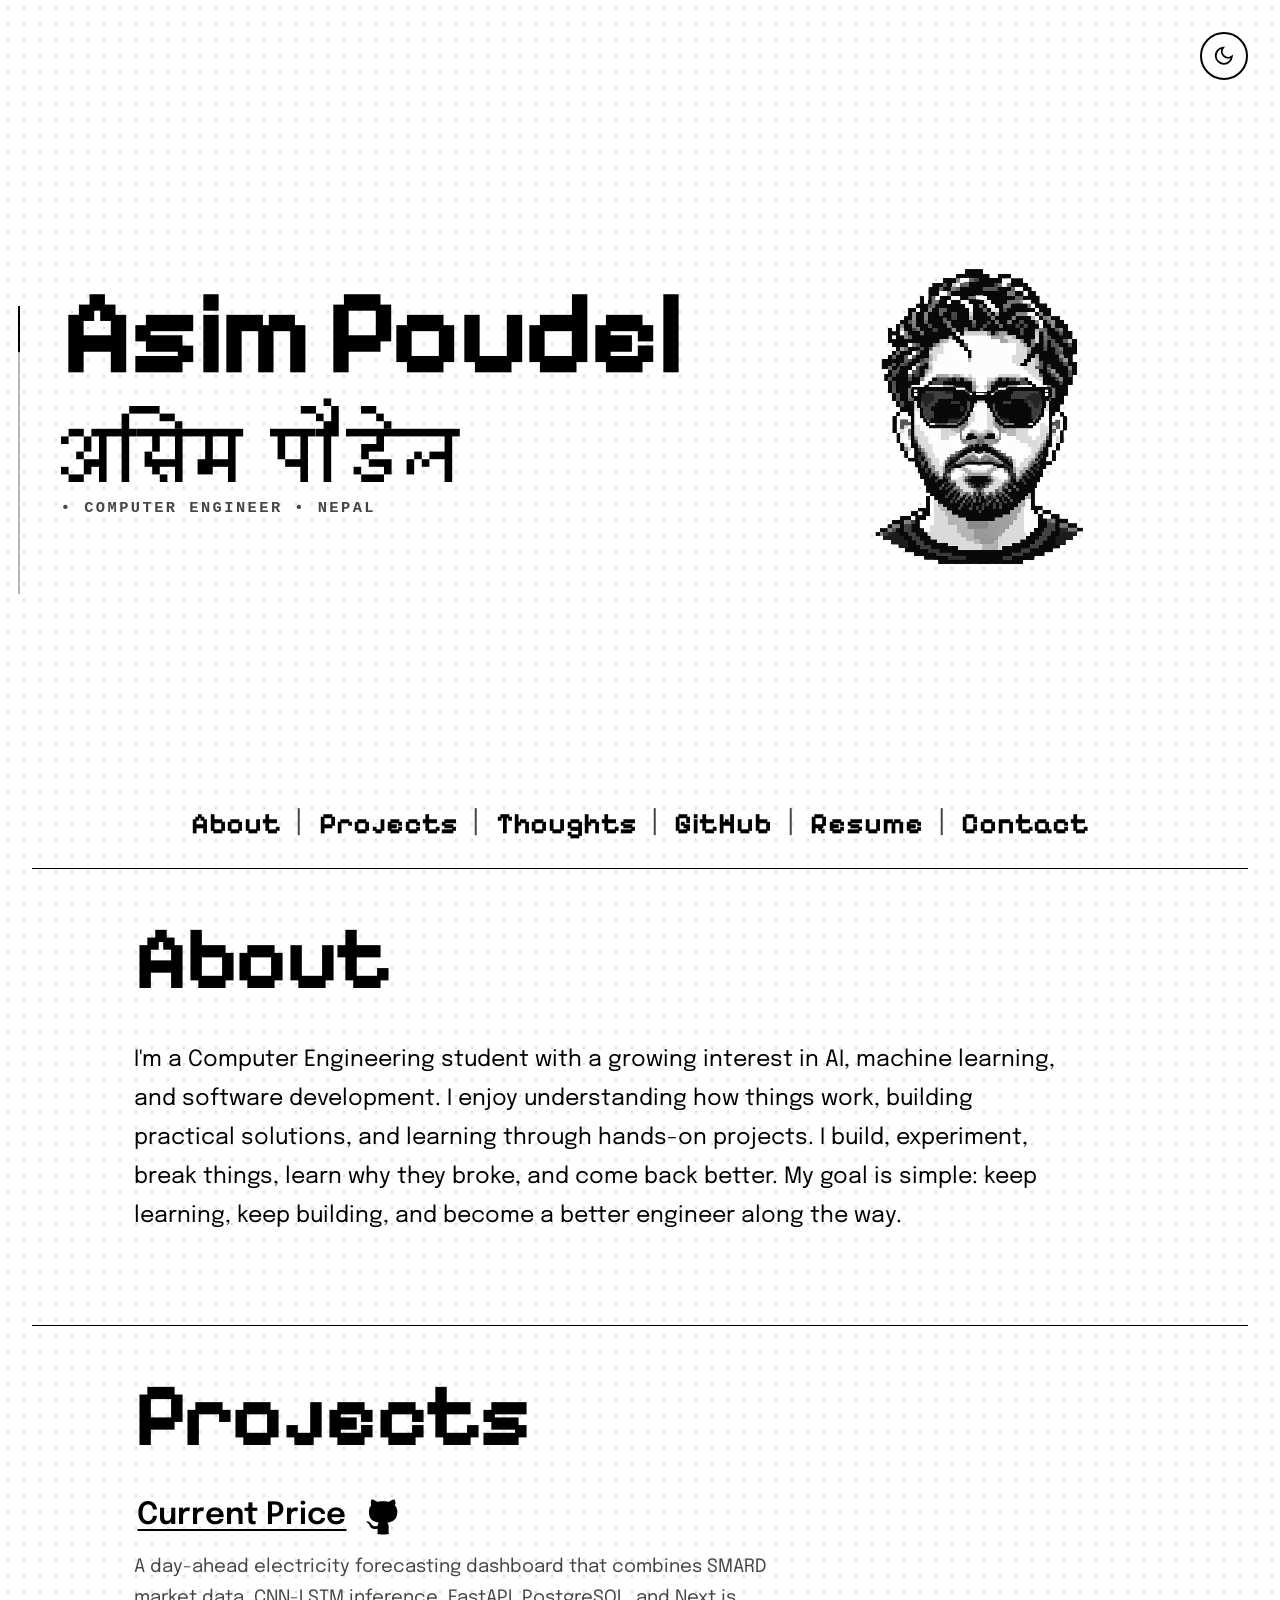
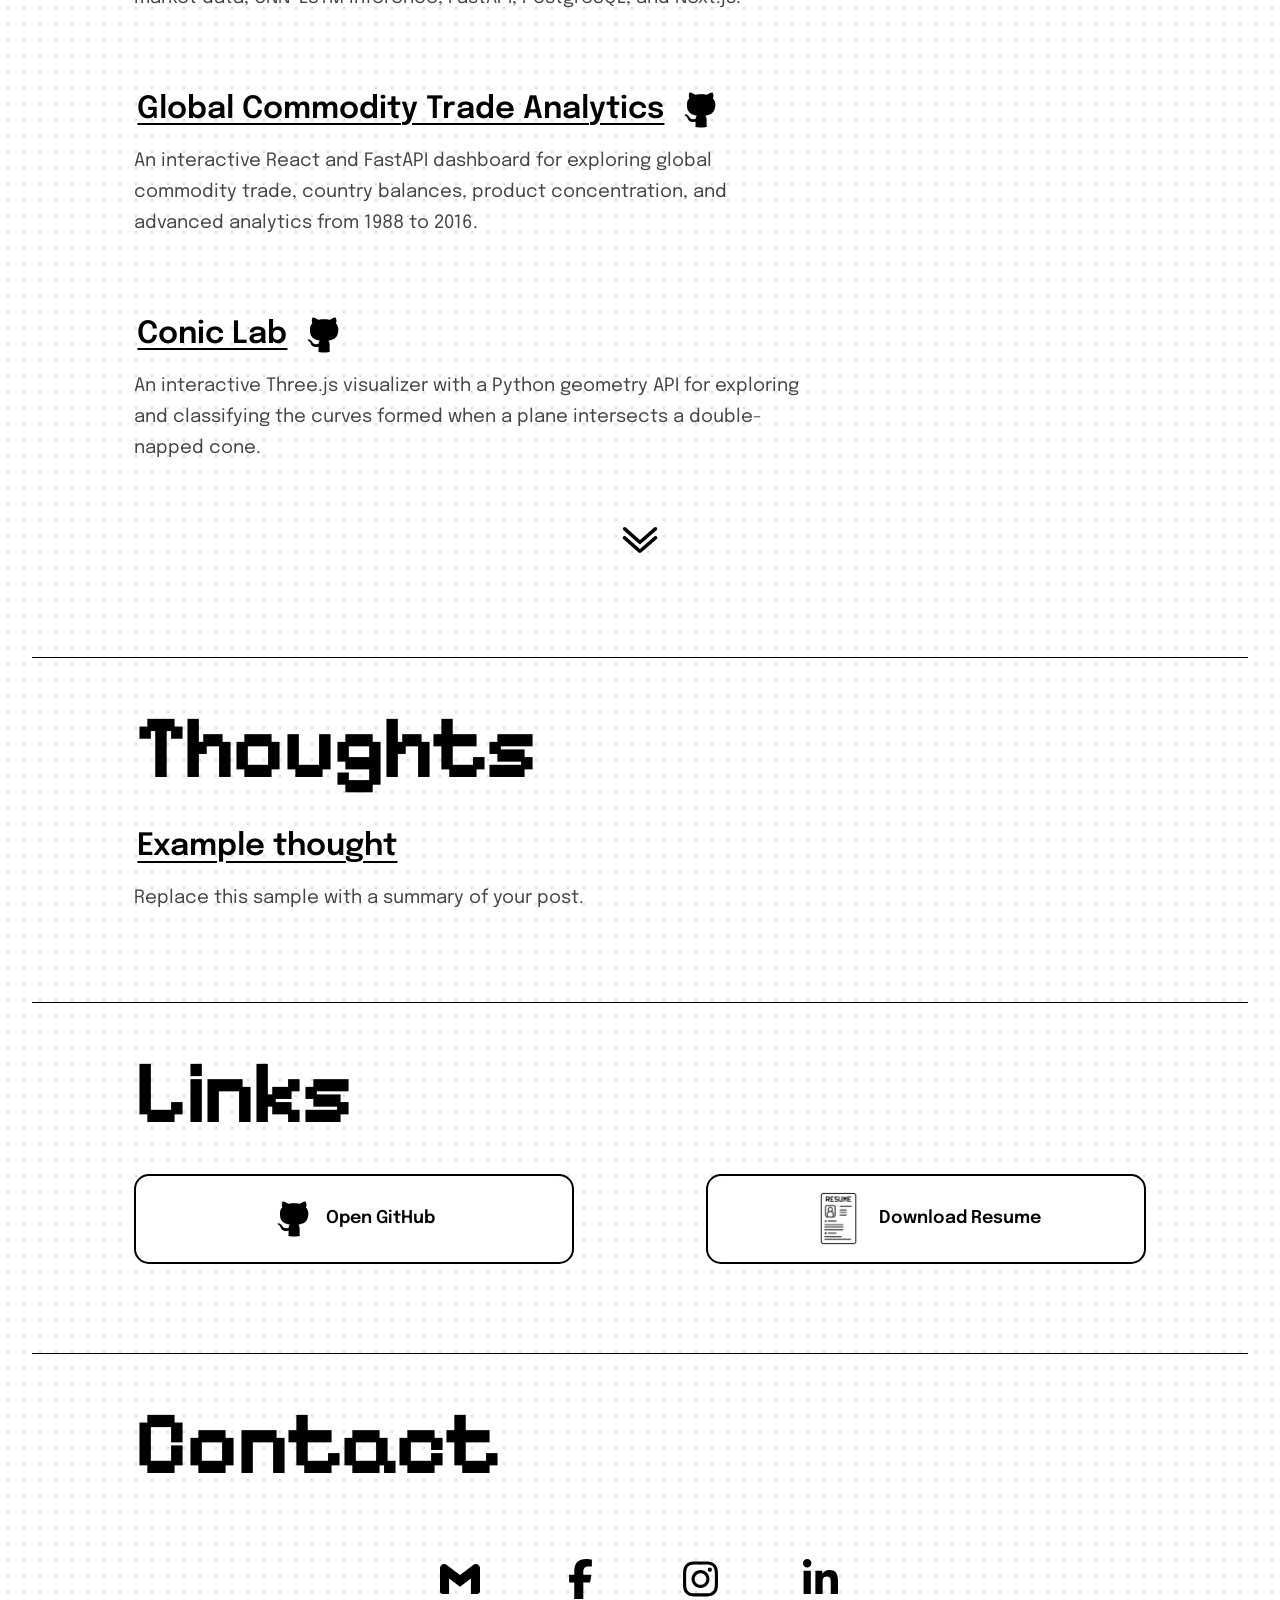
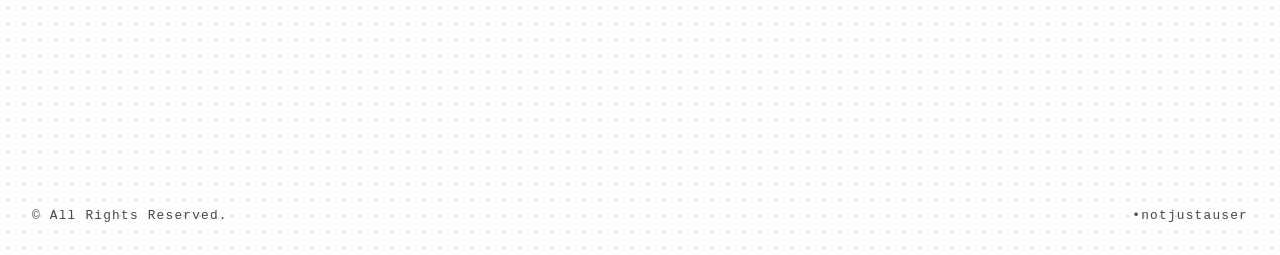
<file: index.html>
<!doctype html>
<html lang="en" data-theme="light">
<head>
    <meta charset="utf-8">
    <meta name="viewport" content="width=device-width, initial-scale=1">
    <meta name="theme-color" content="#ffffff">
    <meta name="description" content="Portfolio of Asim Poudel, a computer engineer based in Nepal.">
    <title>Asim Poudel | Computer Engineer</title>
    <link rel="icon" href="data:,">
    <link rel="preload" href="assets/fonts/pixelify-sans-700.woff2" as="font" type="font/woff2" crossorigin>
    <link rel="preload" href="assets/fonts/8-bit-devanagari.woff2" as="font" type="font/woff2" crossorigin>
    <link rel="preload" href="assets/fonts/epilogue-latin.woff2" as="font" type="font/woff2" crossorigin>
    <link rel="stylesheet" href="style.css">
    <script>
        try {
            document.documentElement.dataset.theme = localStorage.getItem("theme") === "dark" ? "dark" : "light";
        } catch {}
    </script>
</head>
<body>
    <header class="site-header">
        <button class="theme-toggle" type="button" aria-label="Switch to dark theme" title="Switch to dark theme">
            <svg class="theme-icon theme-icon--moon" viewBox="0 0 24 24" aria-hidden="true">
                <path d="M21 12.79A9 9 0 1 1 11.21 3 7 7 0 0 0 21 12.79Z" />
            </svg>
            <svg class="theme-icon theme-icon--sun" viewBox="0 0 24 24" aria-hidden="true">
                <circle cx="12" cy="12" r="4" />
                <path d="M12 2v2M12 20v2M4.93 4.93l1.42 1.42M17.66 17.66l1.41 1.41M2 12h2M20 12h2M4.93 19.07l1.42-1.42M17.66 6.34l1.41-1.41" />
            </svg>
        </button>
    </header>

    <main class="site-main">
        <section class="hero" aria-labelledby="name-en">
            <div class="identity">
                <h1 class="name name--english" id="name-en" lang="en">Asim Poudel</h1>
                <p class="name name--nepali" lang="ne">असिम पौडेल</p>
                <p class="role">&bull; COMPUTER ENGINEER &bull; NEPAL</p>
            </div>

            <figure class="portrait-frame">
                <img
                    class="portrait-image"
                    src="assets/images/image.png"
                    width="1254"
                    height="1254"
                    alt="Pixel portrait of Asim Poudel"
                    fetchpriority="high"
                    loading="eager"
                    decoding="async"
                >
            </figure>

            <nav class="portfolio-nav" aria-label="Portfolio sections">
                <a class="portfolio-nav__link" href="#about">About</a>
                <span class="portfolio-nav__separator" aria-hidden="true">|</span>
                <a class="portfolio-nav__link" href="#projects">Projects</a>
                <span class="portfolio-nav__separator" aria-hidden="true">|</span>
                <a class="portfolio-nav__link" href="#thoughts">Thoughts</a>
                <span class="portfolio-nav__separator" aria-hidden="true">|</span>
                <a class="portfolio-nav__link" href="#links">GitHub</a>
                <span class="portfolio-nav__separator" aria-hidden="true">|</span>
                <a class="portfolio-nav__link" href="#links">Resume</a>
                <span class="portfolio-nav__separator" aria-hidden="true">|</span>
                <a class="portfolio-nav__link" href="#contact">Contact</a>
            </nav>
        </section>

        <div class="content-sections">
            <section class="content-section" id="about" aria-labelledby="about-heading">
                <h2 class="section-heading" id="about-heading" data-about-heading>About</h2>
                <div class="about-copy" data-about-content aria-live="polite">
                    <p class="section-status">Loading about...</p>
                </div>
            </section>

            <section class="content-section" id="projects" aria-labelledby="projects-heading">
                <h2 class="section-heading" id="projects-heading" data-projects-heading>Projects</h2>
                <div class="entry-list" data-projects-content aria-live="polite">
                    <p class="section-status">Loading projects...</p>
                </div>
            </section>

            <section class="content-section" id="thoughts" aria-labelledby="thoughts-heading">
                <h2 class="section-heading" id="thoughts-heading" data-thoughts-heading>Thoughts</h2>
                <div class="entry-list" data-thoughts-content aria-live="polite">
                    <p class="section-status">Loading thoughts...</p>
                </div>
            </section>

            <section class="content-section links-section" id="links" aria-labelledby="links-heading">
                <h2 class="section-heading" id="links-heading">Links</h2>
                <div class="link-actions">
                    <a class="action-link" href="https://github.com/asim-poudel" target="_blank" rel="noopener noreferrer" aria-label="Open GitHub profile in a new tab">
                        <span class="action-link__icon icon-mask icon-mask--github" aria-hidden="true"></span>
                        <span>Open GitHub</span>
                    </a>
                    <a class="action-link" href="assets/resume.pdf" download="Asim_Poudel_CV.pdf">
                        <span class="action-link__icon resume-mark icon-mask icon-mask--resume" aria-hidden="true"></span>
                        <span>Download Resume</span>
                    </a>
                </div>
            </section>

            <section class="content-section" id="contact" aria-labelledby="contact-heading">
                <h2 class="section-heading" id="contact-heading" data-contact-heading>Contact</h2>
                <div class="contact-content" data-contact-content aria-live="polite">
                    <p class="section-status">Loading contact...</p>
                </div>
            </section>
        </div>
    </main>

    <div class="scroll-progress" aria-hidden="true"><span></span></div>

    <footer class="site-footer">
        <small>&copy; All Rights Reserved.</small>
        <small>&bull;notjustauser</small>
    </footer>

    <script src="site.js" defer></script>
</body>
</html>
</file>
<file: style.css>
@font-face {
  font-family: "Pixelify Sans";
  src: url("assets/fonts/pixelify-sans-700.woff2") format("woff2");
  font-style: normal;
  font-weight: 700;
  font-display: swap;
}

@font-face {
  font-family: "8-bit Devanagari";
  src: url("assets/fonts/8-bit-devanagari.woff2") format("woff2");
  font-style: normal;
  font-weight: 400;
  font-display: swap;
}

@font-face {
  font-family: "Epilogue";
  src: url("assets/fonts/epilogue-latin.woff2") format("woff2");
  font-style: normal;
  font-weight: 400 600;
  font-display: swap;
}

:root {
  color-scheme: only light;
  --background: #ffffff;
  --dots: #d9d9d9;
  --text: #000000;
  --muted: #454545;
  --control: #ffffff;
  --control-border: #000000;
  --track: #b8b8b8;
  --divider: #000000;
  --accent: #b32d32;
  --dot-step: 16px;
  --page-edge: 2rem;
}

:root[data-theme="dark"] {
  color-scheme: only dark;
  --background: #000000;
  --dots: #2f2f2f;
  --text: #ffffff;
  --muted: #bcbcbc;
  --control: #000000;
  --control-border: #ffffff;
  --track: #444444;
  --divider: #ffffff;
  --accent: #a30202;
}

*,
*::before,
*::after {
  box-sizing: border-box;
}

html {
  background: var(--background);
  scroll-behavior: smooth;
}

body {
  min-width: 320px;
  min-height: 100vh;
  min-height: 100dvh;
  margin: 0;
  padding: var(--page-edge);
  overflow-x: hidden;
  color: var(--text);
  background-color: var(--background);
  background-image: radial-gradient(
    circle,
    var(--dots) 1.25px,
    transparent 1.25px
  );
  background-position: 0 0;
  background-size: var(--dot-step) var(--dot-step);
  font-family:
    ui-monospace, SFMono-Regular, Menlo, Monaco, Consolas, "Liberation Mono",
    monospace;
  transition:
    color 180ms ease,
    background-color 180ms ease;
}

button {
  font: inherit;
}

a {
  color: inherit;
}

.site-header,
.site-main,
.site-footer {
  width: min(100%, 1440px);
  margin-inline: auto;
}

.site-header {
  height: 0;
}

.theme-toggle {
  position: fixed;
  z-index: 10;
  top: var(--page-edge);
  right: var(--page-edge);
  width: 3rem;
  aspect-ratio: 1;
  padding: 0;
  display: grid;
  place-items: center;
  color: var(--text);
  background: var(--control);
  border: 2px solid var(--control-border);
  border-radius: 50%;
  cursor: pointer;
  transition:
    color 180ms ease,
    background-color 180ms ease,
    transform 120ms ease;
}

.theme-toggle:hover {
  transform: translateY(-2px);
}

.theme-toggle:focus-visible {
  outline: 3px solid var(--text);
  outline-offset: 4px;
}

.theme-icon {
  width: 1.35rem;
  height: 1.35rem;
  fill: none;
  stroke: currentColor;
  stroke-linecap: square;
  stroke-linejoin: miter;
  stroke-width: 2;
}

.theme-icon--sun,
:root[data-theme="dark"] .theme-icon--moon {
  display: none;
}

:root[data-theme="dark"] .theme-icon--sun {
  display: block;
}

.hero {
  min-height: calc(100dvh - 4rem);
  display: grid;
  grid-template-columns: minmax(0, 1fr) auto;
  grid-template-rows: minmax(0, 1fr) auto;
  column-gap: clamp(2rem, 4vw, 4.5rem);
  row-gap: clamp(0.75rem, 2vh, 1.5rem);
  align-items: center;
  padding: clamp(2rem, 6vh, 4rem) clamp(0.25rem, 6vw, 6rem) clamp(1rem, 2vh, 1.5rem);
}

.identity {
  min-width: 0;
  transform: translate(-48px, -32px);
}

.name {
  margin: 0;
  color: var(--text);
  font-weight: 700;
  white-space: nowrap;
}

.name--english {
  font-family: "Pixelify Sans", monospace;
  font-size: clamp(2.5rem, 9.4vw, 9rem);
  line-height: 0.84;
  letter-spacing: -0.045em;
}

.name--nepali {
  margin-top: clamp(0.625rem, 1.4vw, 1.25rem);
  font-family: "8-bit Devanagari", monospace;
  font-size: clamp(2.5rem, 9.5vw, 9rem);
  font-weight: 400;
  line-height: 1.08;
}

.role {
  margin: clamp(-2.375rem, calc(-2.5vw - 2px), -0.65rem) 0 0;
  color: var(--muted);
  font-size: clamp(0.78rem, 1.2vw, 1.05rem);
  font-weight: 700;
  letter-spacing: 0.16em;
  line-height: 1.4;
  white-space: nowrap;
}

.portrait-frame {
  width: clamp(16rem, 30vw, 28rem);
  aspect-ratio: 1;
  margin: 0;
  display: grid;
  place-items: center;
  justify-self: end;
  transform: translateY(-24px);
}

.portrait-image {
  display: block;
  width: 84%;
  height: auto;
  image-rendering: crisp-edges;
  image-rendering: pixelated;
}

.portfolio-nav {
  grid-column: 1 / -1;
  min-height: 3.25rem;
  padding: 0;
  display: flex;
  align-items: center;
  justify-content: center;
  gap: clamp(0.3rem, 0.85vw, 1.2rem);
  font-family: "Pixelify Sans", monospace;
  font-size: clamp(1rem, 2.3vw, 2.2rem);
  font-weight: 700;
  line-height: 1;
  white-space: nowrap;
}

.portfolio-nav__link {
  min-height: 44px;
  padding: 0.15em 0.12em;
  display: inline-flex;
  align-items: center;
  justify-content: center;
  text-decoration: underline;
  text-decoration-color: transparent;
  text-decoration-thickness: 0.08em;
  text-underline-offset: 0.14em;
  transition:
    color 140ms ease,
    background-color 140ms ease,
    text-decoration-color 140ms ease;
}

.portfolio-nav__separator {
  color: var(--muted);
  font-family: "Epilogue", sans-serif;
  font-weight: 400;
}

.portfolio-nav__link:hover,
.portfolio-nav__link:focus-visible,
.entry__link:hover,
.entry__link:focus-visible {
  color: var(--accent);
  background: transparent;
  text-decoration-color: var(--accent);
}

.portfolio-nav__link:focus-visible,
.entry__link:focus-visible,
.github-link:focus-visible {
  outline: 2px solid var(--accent);
  outline-offset: 4px;
}

.content-section {
  position: relative;
  scroll-margin-top: 2rem;
  padding: clamp(2rem, 4vw, 3rem) clamp(2rem, 8vw, 8rem) clamp(3.5rem, 7vw, 6rem);
}

.content-section::before {
  content: "";
  position: absolute;
  top: 0;
  right: 0;
  left: 0;
  height: 1px;
  background: var(--divider);
}

.section-heading {
  margin: 0 0 clamp(1.5rem, 3vw, 2.5rem);
  font-family: "Pixelify Sans", monospace;
  font-size: clamp(3rem, 7vw, 6.5rem);
  font-weight: 700;
  line-height: 0.95;
  letter-spacing: -0.035em;
}

.about-copy,
.entry-list,
.section-status {
  font-family: "Epilogue", sans-serif;
}

.about-copy {
  max-width: 72ch;
  min-width: 0;
  font-size: clamp(1.05rem, 2vw, 1.4rem);
  line-height: 1.75;
  overflow-wrap: break-word;
}

.about-copy p,
.section-status {
  margin: 0;
}

.entry-list {
  display: grid;
  gap: clamp(2rem, 4vw, 3rem);
}

.entry-items {
  display: grid;
  gap: clamp(3rem, 6vw, 5rem);
}

.entry {
  max-width: 76ch;
  min-width: 0;
}

.entry__heading-row {
  display: flex;
  align-items: center;
  gap: 0.8rem;
}

.entry__title {
  margin: 0;
  font-family: "Epilogue", sans-serif;
  font-size: clamp(1.35rem, 2.4vw, 2rem);
  font-weight: 600;
  line-height: 1.25;
}

.entry__link {
  padding: 0.08em 0.1em;
  text-decoration: underline;
  text-decoration-color: currentColor;
  text-decoration-thickness: 0.06em;
  text-underline-offset: 0.16em;
}

.entry__description {
  margin: 0.9rem 0 0;
  color: var(--muted);
  font-family: "Epilogue", sans-serif;
  font-size: clamp(1rem, 1.6vw, 1.15rem);
  font-weight: 400;
  line-height: 1.7;
  overflow-wrap: break-word;
}

.github-link {
  width: 2.5rem;
  min-width: 2.5rem;
  aspect-ratio: 1;
  display: inline-grid;
  place-items: center;
  transition:
    color 140ms ease,
    transform 120ms ease;
}

.github-link:hover,
.github-link:focus-visible {
  color: var(--accent);
}

.github-link:hover {
  transform: translateY(-1px);
}

.github-mark {
  display: block;
  width: 100%;
  height: 100%;
}

.icon-mask {
  display: block;
  flex: none;
  background-color: currentColor;
  -webkit-mask-position: center;
  mask-position: center;
  -webkit-mask-repeat: no-repeat;
  mask-repeat: no-repeat;
  -webkit-mask-size: contain;
  mask-size: contain;
  transition: background-color 140ms ease;
}

.icon-mask--github {
  -webkit-mask-image: url("assets/images/light.png");
  mask-image: url("assets/images/light.png");
}

.icon-mask--resume {
  -webkit-mask-image: url("assets/images/resume-monochrome.png");
  mask-image: url("assets/images/resume-monochrome.png");
}

.icon-mask--gmail {
  -webkit-mask-image: url("assets/images/gmail.svg");
  mask-image: url("assets/images/gmail.svg");
}

.icon-mask--facebook {
  -webkit-mask-image: url("assets/images/facebook.svg");
  mask-image: url("assets/images/facebook.svg");
}

.icon-mask--instagram {
  -webkit-mask-image: url("assets/images/instagram.svg");
  mask-image: url("assets/images/instagram.svg");
}

.icon-mask--linkedin {
  -webkit-mask-image: url("assets/images/linkedin.svg");
  mask-image: url("assets/images/linkedin.svg");
}

.icon-mask--dropdown {
  -webkit-mask-image: url("assets/images/dropdown-transparent.png");
  mask-image: url("assets/images/dropdown-transparent.png");
}

.entry-toggle {
  width: 3.5rem;
  height: 3.5rem;
  min-height: 44px;
  padding: 0.5rem;
  display: grid;
  place-items: center;
  justify-self: center;
  color: var(--text);
  background: transparent;
  border: 0;
  border-radius: 0.5rem;
  cursor: pointer;
  transition:
    color 140ms ease,
    transform 120ms ease;
}

.entry-toggle:hover,
.entry-toggle:focus-visible {
  color: var(--accent);
}

.entry-toggle:hover {
  transform: translateY(-1px);
}

.entry-toggle:focus-visible {
  outline: 2px solid var(--accent);
  outline-offset: 4px;
}

.entry-toggle__icon {
  width: 2.5rem;
  height: 2.5rem;
  transition:
    background-color 140ms ease,
    transform 180ms ease;
}

.entry-toggle[aria-expanded="true"] .entry-toggle__icon {
  transform: rotate(180deg);
}

.section-status {
  color: var(--muted);
  font-size: 1rem;
  line-height: 1.6;
}

.link-actions {
  width: 100%;
  display: flex;
  justify-content: space-between;
  gap: 1rem;
}

.action-link {
  width: min(27.5rem, calc(50% - 0.5rem));
  min-height: 5.625rem;
  padding: 0.625rem 1.25rem;
  display: flex;
  align-items: center;
  justify-content: center;
  gap: 0.8rem;
  color: var(--text);
  background: var(--background);
  border: 2px solid var(--control-border);
  border-radius: 0.9375rem;
  font-family: "Epilogue", sans-serif;
  font-size: clamp(0.95rem, 1.5vw, 1.1rem);
  font-weight: 600;
  line-height: 1.2;
  text-align: center;
  text-decoration: underline;
  text-decoration-color: transparent;
  text-decoration-thickness: 0.08em;
  text-underline-offset: 0.18em;
  white-space: nowrap;
  transition:
    color 140ms ease,
    border-color 140ms ease,
    text-decoration-color 140ms ease,
    transform 120ms ease;
}

.action-link:hover,
.action-link:focus-visible {
  color: var(--accent);
  border-color: var(--accent);
  text-decoration-color: var(--accent);
}

.action-link:focus-visible {
  outline: 2px solid var(--accent);
  outline-offset: 4px;
}

.action-link:active {
  transform: translateY(1px);
}

.action-link__icon {
  width: 2.5rem;
  height: 2.5rem;
  min-width: 2.5rem;
  aspect-ratio: 1;
  display: grid;
  place-items: center;
  object-fit: contain;
}

.resume-mark {
  width: 3.4375rem;
  height: 3.4375rem;
  min-width: 3.4375rem;
  display: block;
}

.contact-content {
  padding-top: clamp(1rem, 2vw, 2rem);
  font-family: "Epilogue", sans-serif;
}

.contact-actions {
  width: 100%;
  display: flex;
  flex-wrap: wrap;
  align-items: center;
  justify-content: center;
  gap: clamp(2rem, 5vw, 4.5rem);
}

.contact-action {
  width: 3.5rem;
  min-width: 3.5rem;
  height: 3.5rem;
  min-height: 44px;
  padding: 0.5rem;
  overflow: hidden;
  display: inline-flex;
  align-items: center;
  justify-content: center;
  color: var(--text);
  background: transparent;
  border: 0;
  border-radius: 0.5rem;
  cursor: pointer;
  text-decoration: none;
  transition:
    color 140ms ease,
    width 180ms ease,
    transform 120ms ease;
}

.contact-action:hover,
.contact-action:focus-visible {
  color: var(--accent);
}

.contact-action:hover {
  transform: translateY(-1px);
}

.contact-action:focus-visible {
  outline: 2px solid var(--accent);
  outline-offset: 4px;
}

.contact-action__icon {
  width: 2.5rem;
  height: 2.5rem;
  min-width: 2.5rem;
}

.contact-action--email.is-revealed {
  width: min(19rem, 100%);
  justify-content: flex-start;
}

.contact-action__address {
  max-width: 0;
  margin-left: 0;
  overflow: hidden;
  opacity: 0;
  font-size: 1rem;
  font-weight: 600;
  line-height: 1.2;
  text-decoration: underline;
  text-underline-offset: 0.18em;
  white-space: nowrap;
  transition:
    max-width 180ms ease,
    margin-left 180ms ease,
    opacity 140ms ease;
}

.contact-action--email.is-revealed .contact-action__address {
  max-width: 15rem;
  margin-left: 0.75rem;
  opacity: 1;
}

.contact-copy-status {
  min-height: 1.5em;
  margin: 0.75rem 0 0;
  color: var(--muted);
  font-size: 0.95rem;
  line-height: 1.5;
  text-align: center;
}

.scroll-progress {
  position: fixed;
  z-index: 2;
  top: 50%;
  left: clamp(0.5rem, 1.4vw, 1.25rem);
  width: 2px;
  height: min(34vh, 18rem);
  min-height: 9rem;
  overflow: hidden;
  background: var(--track);
  transform: translateY(-50%);
}

.scroll-progress span {
  display: block;
  width: 100%;
  height: 100%;
  background: var(--text);
  transform: scaleY(0.16);
  transform-origin: top;
}

@supports (animation-timeline: scroll()) {
  .scroll-progress span {
    animation: scroll-progress linear both;
    animation-timeline: scroll(root block);
  }
}

@keyframes scroll-progress {
  from {
    transform: scaleY(0.16);
  }
  to {
    transform: scaleY(1);
  }
}

.site-footer {
  padding-top: clamp(3rem, 6vw, 5rem);
  display: flex;
  justify-content: space-between;
  gap: 1rem;
  color: var(--muted);
  font-size: clamp(0.85rem, 1.2vw, 1rem);
  letter-spacing: 0.08em;
}

@media (max-width: 639px) {
  :root {
    --page-edge: 1rem;
  }

  .hero {
    min-height: calc(100dvh - 2rem);
    grid-template-columns: minmax(0, 1fr);
    grid-template-rows: auto minmax(0, 1fr) auto;
    row-gap: clamp(0.5rem, 2vh, 1rem);
    padding: clamp(4.75rem, 13vh, 6.5rem) 0 1rem;
  }

  .identity {
    transform: none;
  }

  .name--english {
    font-size: clamp(2.5rem, 14.5vw, 5.25rem);
  }

  .name--nepali {
    font-size: clamp(2.5rem, 14.7vw, 5.3rem);
  }

  .role {
    font-size: clamp(0.65rem, 3.15vw, 0.9rem);
    letter-spacing: 0.08em;
  }

  .portrait-frame {
    grid-row: 2;
    width: clamp(10.5rem, 46vw, 13rem);
    max-width: 100%;
    justify-self: center;
    transform: none;
  }

  .portfolio-nav {
    grid-row: 3;
    min-height: auto;
    padding: 0;
    display: grid;
    grid-template-columns: repeat(2, minmax(0, 1fr));
    gap: 0.4rem 0.75rem;
    font-size: clamp(1.15rem, 5.6vw, 1.5rem);
    white-space: normal;
  }

  .portfolio-nav__separator {
    display: none;
  }

  .content-section {
    scroll-margin-top: 1rem;
    padding: 2rem 1rem 3.5rem;
  }

  .section-heading {
    margin-bottom: 1.5rem;
  }

  .link-actions {
    flex-direction: column;
  }

  .action-link {
    width: 100%;
  }

  .contact-actions {
    gap: clamp(0.5rem, 2.5vw, 0.65rem);
  }

  .contact-action--email.is-revealed {
    flex: 0 0 100%;
    width: 100%;
  }

  .site-footer {
    align-items: flex-end;
  }
}

@media (prefers-reduced-motion: reduce) {
  html {
    scroll-behavior: auto;
  }

  body,
  .theme-toggle,
  .portfolio-nav__link,
  .entry__link,
  .github-link,
  .entry-toggle,
  .entry-toggle__icon,
  .action-link,
  .contact-action,
  .contact-action__address,
  .icon-mask {
    transition: none;
  }
}
</file>
